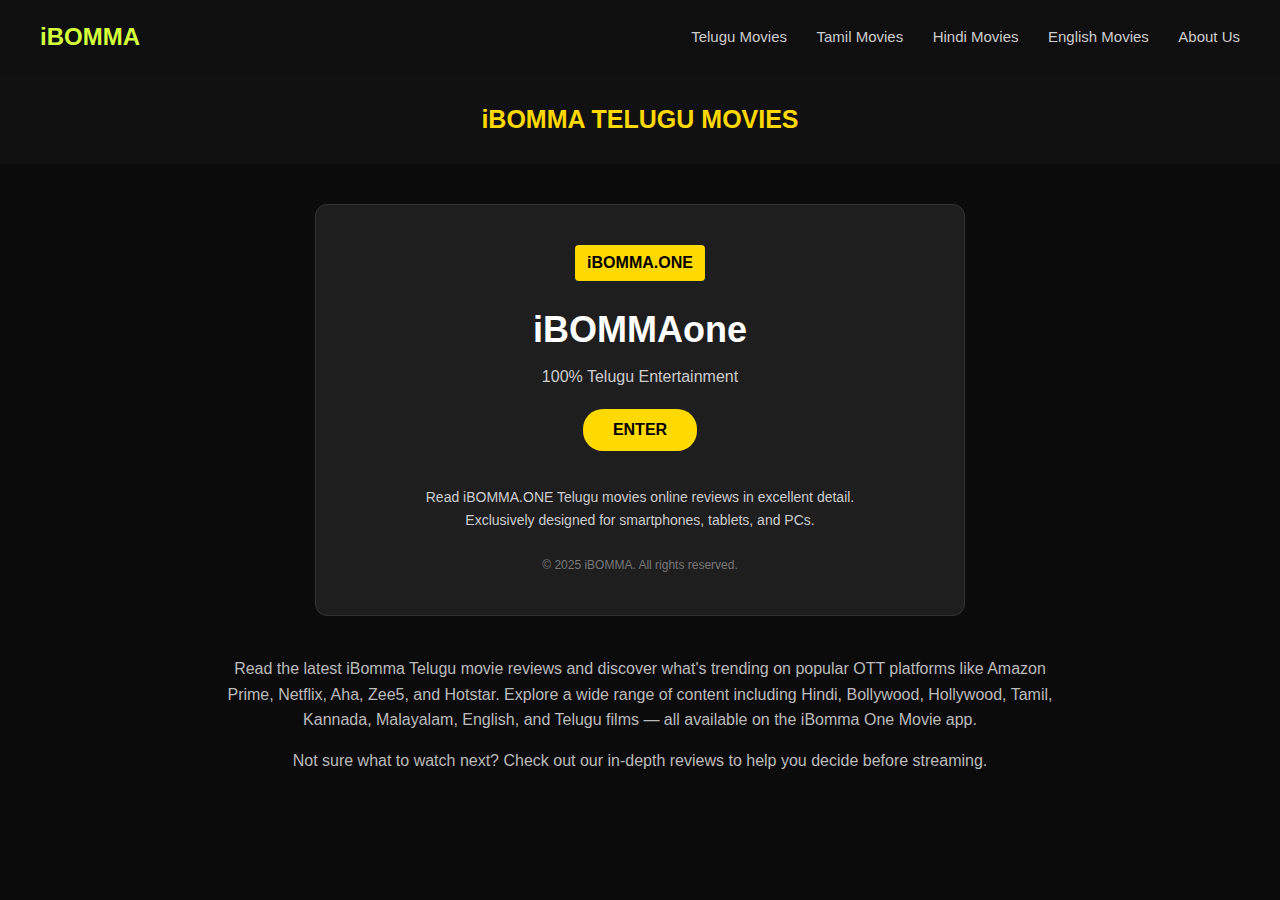
<file: index.html>
<!DOCTYPE html>
<html lang="en">
<head>
    <meta charset="UTF-8">
    <meta name="viewport" content="width=device-width, initial-scale=1.0">
    <title>iBOMMA One</title>
    <link rel="stylesheet" href="style.css">
</head>
<body>

    <header>
        <div class="logo">iBOMMA</div>
        <nav>
            <a href="#">Telugu Movies</a>
            <a href="#">Tamil Movies</a>
            <a href="#">Hindi Movies</a>
            <a href="#">English Movies</a>
            <a href="#">About Us</a>
        </nav>
    </header>

    <section class="title-bar">
        <h1>iBOMMA TELUGU MOVIES</h1>
    </section>

    <section class="main-box">
        <div class="content">
            <div class="tag">iBOMMA.ONE</div>
            <h2>iBOMMAone</h2>
            <p>100% Telugu Entertainment</p>

            <button class="enter-btn">ENTER</button>

            <p class="desc">
               Read iBOMMA.ONE Telugu movies online reviews in excellent detail.<br>
               Exclusively designed for smartphones, tablets, and PCs.
            </p>

            <footer>© 2025 iBOMMA. All rights reserved.</footer>
        </div>
    </section>

    <section class="footer-info">
        <p>
            Read the latest iBomma Telugu movie reviews and discover what's trending on popular OTT platforms like Amazon Prime, 
            Netflix, Aha, Zee5, and Hotstar. Explore a wide range of content including Hindi, Bollywood, Hollywood, Tamil, Kannada, 
            Malayalam, English, and Telugu films — all available on the iBomma One Movie app.
        </p>
        <p>
            Not sure what to watch next? Check out our in-depth reviews to help you decide before streaming.
        </p>
    </section>

</body>
</html>
</file>
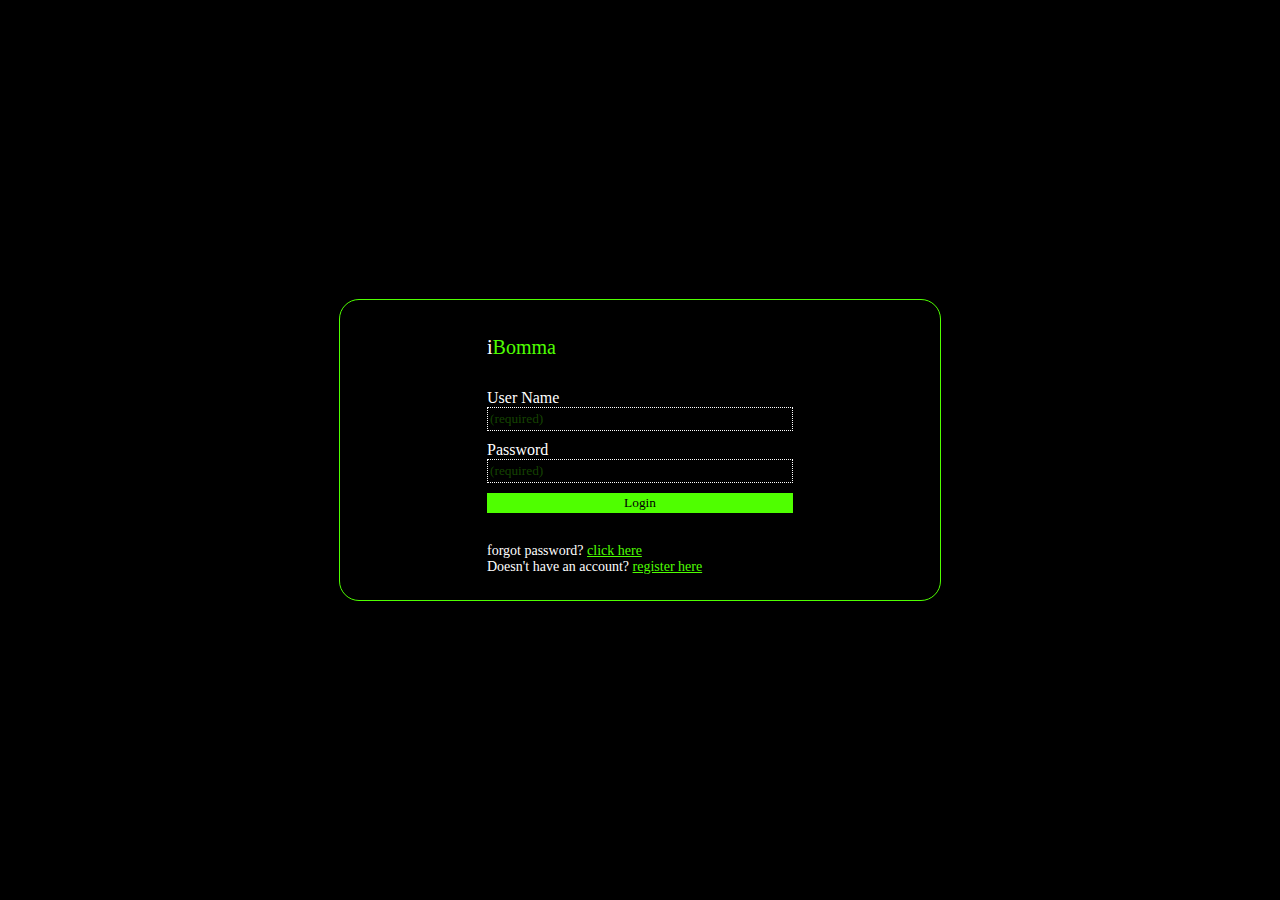
<file: indexxx.html>
<!DOCTYPE html>


<html lang="en">







    <head>
        <!-- use charset -->
        <meta charset="UTF-8">
        <meta name="viewport" content="width=device-width, initial-scale=1.0">

        <!-- page title -->
        <title>Safari - Login Page</title>
        <link rel="icon" type="image/png" href="app.png">

        <!-- link css stylesheet -->
        <link rel="stylesheet" href="main.css">
    </head>





    <body>
        
        <!--  -->
        <div class="box">

            <form class="form">

                <div class="logo">
                    i<span style="color: #4fff00;">Bomma</span>
                </div>

                <div class="username-div">
                    <label id="username-label">User Name</label>
                    <input id="username-input" type="text" placeholder="(required)">
                </div>

                <div class="password-div">
                    <label id="password-label">Password</label>
                    <input id="password-input" type="password" placeholder="(required)">
                </div>

                <div class="login-button-div">
                    <button class="login-button" >Login</button>
                </div>

                <div>

                    <p class="forgot-password-p">
                        forgot password? <a class="forgot-password-link" href="" >click here</a> 
                    </p>

                    <p class="register-account-p" style="margin: 0; font-size: 14px;" >
                        Doesn't have an account? <a class="register-link" href="" >register here</a> 
                    </p>

                </div>
                
            </form>

        </div>

    </body>







</html>
</file>
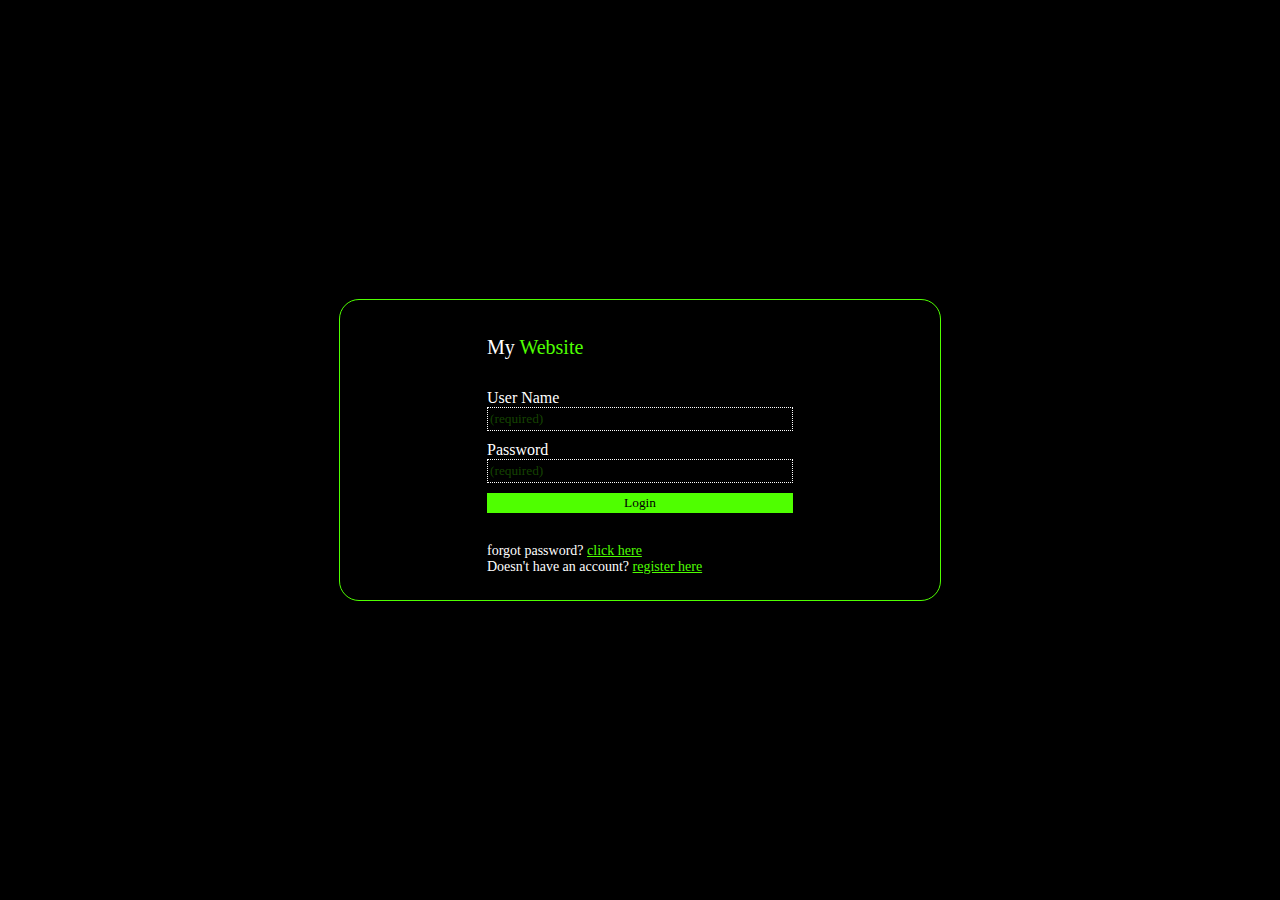
<file: main.html>
<!DOCTYPE html>


<html lang="en">







    <head>
        <!-- use charset -->
        <meta charset="UTF-8">
        <meta name="viewport" content="width=device-width, initial-scale=1.0">

        <!-- page title -->
        <title>Safari - Login Page</title>
        <link rel="icon" type="image/png" href="app.png">

        <!-- link css stylesheet -->
        <link rel="stylesheet" href="main.css">
    </head>





    <body>
        
        <!--  -->
        <div class="box">

            <form class="form">

                <div class="logo">
                    My <span style="color: #4fff00;">Website</span>
                </div>

                <div class="username-div">
                    <label id="username-label">User Name</label>
                    <input id="username-input" type="text" placeholder="(required)">
                </div>

                <div class="password-div">
                    <label id="password-label">Password</label>
                    <input id="password-input" type="password" placeholder="(required)">
                </div>

                <div class="login-button-div">
                    <button class="login-button" >Login</button>
                </div>

                <div>

                    <p class="forgot-password-p">
                        forgot password? <a class="forgot-password-link" href="" >click here</a> 
                    </p>

                    <p class="register-account-p" style="margin: 0; font-size: 14px;" >
                        Doesn't have an account? <a class="register-link" href="" >register here</a> 
                    </p>

                </div>
                
            </form>

        </div>

    </body>







</html>
</file>
<file: style.css>
* {
    margin: 0;
    padding: 0;
    box-sizing: border-box;
    font-family: Arial, sans-serif;
}

body {
    background: #0b0b0b;
    color: white;
    line-height: 1.6;
}

/* HEADER */
header {
    display: flex;
    justify-content: space-between;
    align-items: center;
    padding: 18px 40px;
    background: #0f0f0f;
}

.logo {
    font-size: 24px;
    font-weight: bold;
    color: #d4ff3c;
}

nav a {
    margin-left: 25px;
    text-decoration: none;
    color: #ccc;
    font-size: 15px;
}

nav a:hover {
    color: #d4ff3c;
}

/* TITLE BAR */
.title-bar {
    text-align: center;
    padding: 25px 0;
    background: #111;
}

.title-bar h1 {
    color: #ffd900;
    font-size: 25px;
    font-weight: bold;
}

/* MAIN BOX */
.main-box {
    display: flex;
    justify-content: center;
    margin-top: 40px;
}

.content {
    background: #1e1e1e;
    padding: 40px;
    border-radius: 12px;
    width: 85%;
    max-width: 650px;
    text-align: center;
    border: 1px solid #333;
}

.tag {
    background: #ffd900;
    color: black;
    padding: 5px 12px;
    display: inline-block;
    font-weight: bold;
    border-radius: 4px;
    margin-bottom: 20px;
}

.content h2 {
    font-size: 36px;
    margin-bottom: 5px;
}

.content p {
    color: #ccc;
}

.enter-btn {
    margin: 20px 0;
    padding: 12px 30px;
    background: #ffd900;
    border: none;
    border-radius: 20px;
    color: black;
    font-weight: bold;
    cursor: pointer;
    font-size: 16px;
}

.enter-btn:hover {
    background: #ffcc00;
}

.desc {
    margin-top: 15px;
    font-size: 14px;
    color: #aaa;
}

footer {
    margin-top: 25px;
    font-size: 12px;
    color: #777;
}

/* FOOTER INFO */
.footer-info {
    margin: 40px auto;
    max-width: 900px;
    text-align: center;
    color: #bbb;
    padding: 0 20px;
}

.footer-info p {
    margin-bottom: 15px;
}
</file>
<file: main.css>
:root {
    --font-style: 'Times New Roman';
}

body {
    display: flex;
    height: 100vh;
    margin: 0;
    background-color: #000000;
    place-items: center; /* align to middle vertically */
    justify-content: center; /* aligh to middle horizontally */
    justify-items: center; 
}


.box {

    background-color: #000000;
    
    display: flex;

    margin: 0;
    height: 300px;
    width: 600px;

    place-items: center; 
    align-items: center;
    justify-content: center;
    justify-items: center;

    border: 1px solid #4fff00;
    border-radius: 20px;
    
    transition: 0.3s;
    
}
.box:hover {
    height: 350px;
    width: 650px;
    animation: breathe 3s infinite ease-in-out;
}
@keyframes breathe {
    /* this is a 50-50 percent breathe swing*/
    0% {
        box-shadow: 0 0 0px #4fff00;
    }
    50% {
        box-shadow: 0 0 40px #4fff00;
    }
    100% {
        box-shadow: 0 0 0px #4fff00;
    }
    
}

.form {
    color: #ffffff;
}

.logo {
    font-family: var(--font-style);
    padding-top: 10px;
    padding-bottom: 30px;
    font-size: 20px;
    
}
.logo, #username-label, #password-label {
    font-family: var(--font-style);
    display: block;
    width: 300px;
}
#username-input, #password-input {
    font-family: var(--font-style);
    display: block;
    width: 300px;
    
    color: #4fff00;
    background-color: #000000;
    
    border-style: dotted;
    border-width: 1px;
    border-color: #ffffff;

    height: 20px;
    transition: height 200ms;

}
#username-input:hover, #password-input:hover {
    height: 40px;
    border: 1px solid #51ff00;
}

#username-input::placeholder, #password-input::placeholder {
    font-family: var(--font-style);
    color: #51ff0045;
}

.username-div, .password-div {
    padding-bottom: 10px;
}

.login-button-div {
    padding-top: 0px;
    padding-bottom: 30px;
}
.login-button {
    font-family: var(--font-style);

    display: block;
    width: 100%;;
    border: 0;

    background-color: #4fff00;
    color: #000000;

    height: 20px;
    transition: height 200ms;

    padding-left: 0;
    padding-right: 0;
}
.login-button:hover {
    box-shadow: 0 0 10px #ffffff inset;
    cursor: pointer;
}

.forgot-password-p, .register-account-p {
    margin: 0;
    color: #ffffff;
    font-size: 14px;
    font-family: var(--font-style);
}
.forgot-password-link, .register-link {
    font-family: var(--font-style);
    color: #4fff00;
}
</file>
